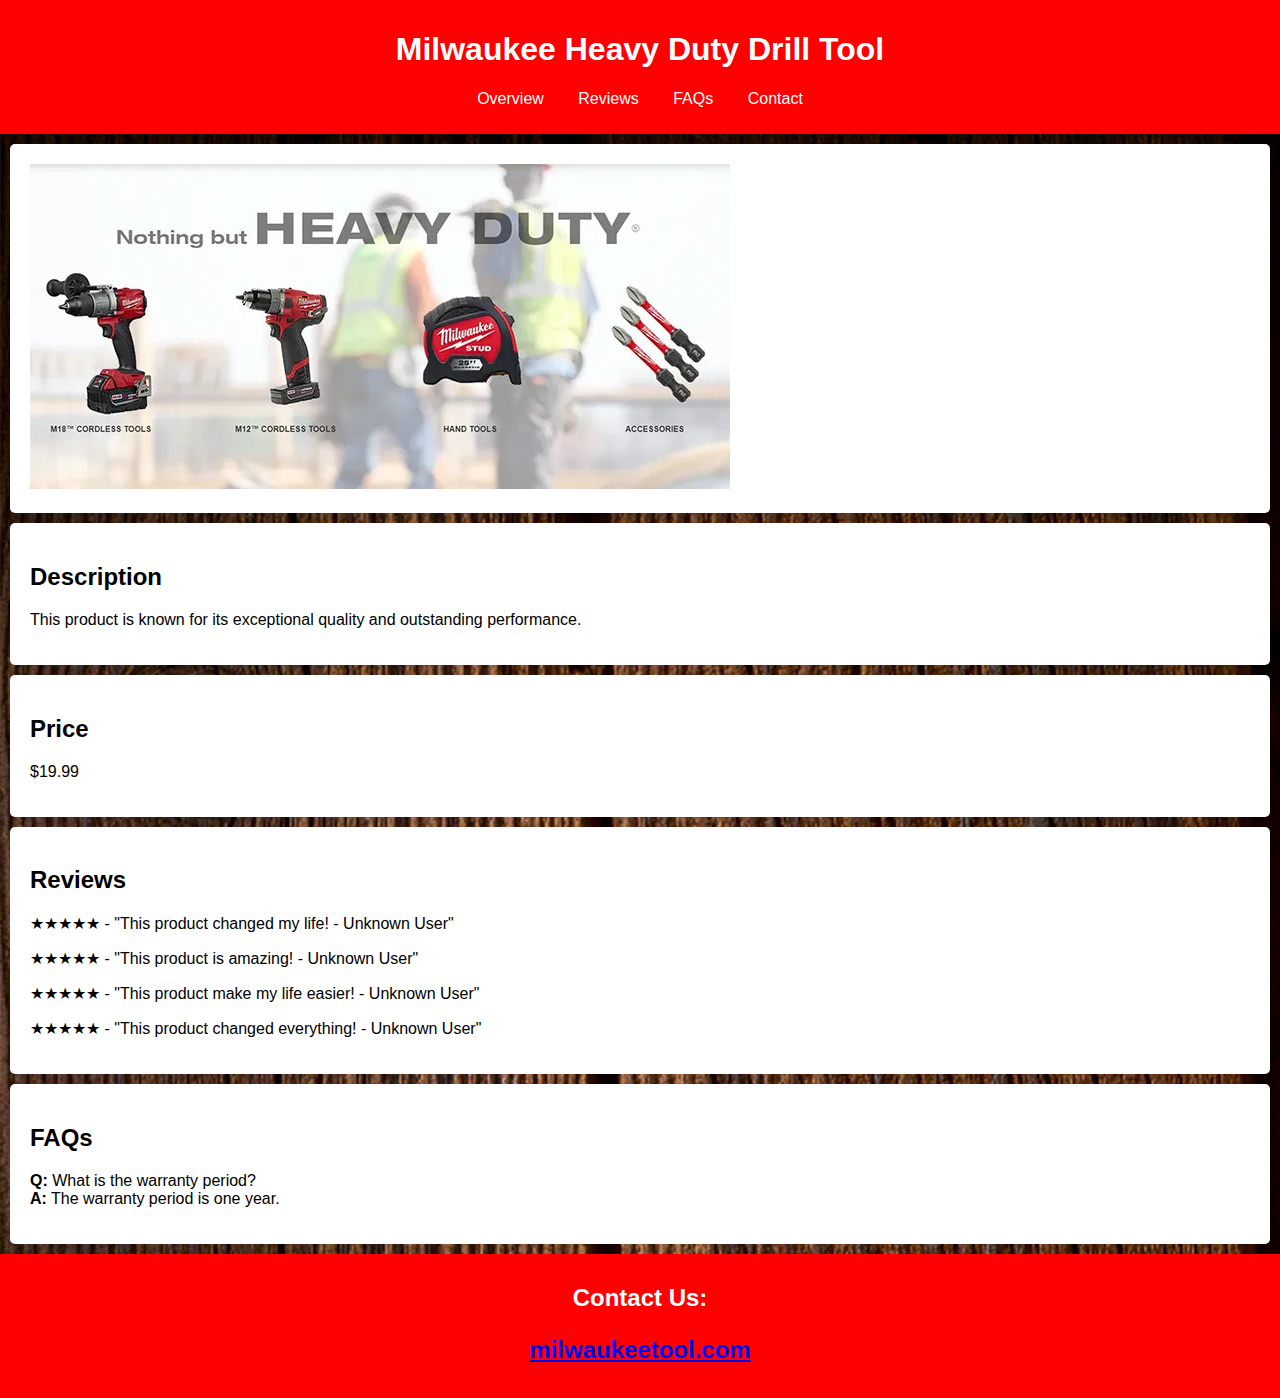
<file: index.html>
<!DOCTYPE html>
<html lang="en">
<head>
    <meta charset="UTF-8">
    <meta name="viewport" content="width=device-width, initial-scale=1.0">
    <title>Product Endorsement</title>
    <link rel="stylesheet" href="styles.css">
</head>
<body>
    <header>
        <h1>Milwaukee Heavy Duty Drill Tool</h1>
        <nav>
            <ul>
                <li><a href="#description">Overview</a></li>
                <li><a href="#reviews">Reviews</a></li>
                <li><a href="#faqs">FAQs</a></li>
                <li><a href="#contact">Contact</a></li>
            </ul>
        </nav>
    </header>

    <section id="description">
        <image src="image.webp" alt="Product Image" />
    </section>

    <section id="description">
        <h2>Description</h2>
        <p>This product is known for its exceptional quality and outstanding performance.</p>
    </section>

    <section id="price">
        <h2>Price</h2>
        <p>$19.99</p>
    </section>

    <section id="reviews">
        <h2>Reviews</h2>
        <p>★★★★★ - "This product changed my life! - Unknown User"</p>
        <p>★★★★★ - "This product is amazing! - Unknown User"</p>
        <p>★★★★★ - "This product make my life easier! - Unknown User"</p>
        <p>★★★★★ - "This product changed everything! - Unknown User"</p>
    </section>

    <section id="faqs">
        <h2>FAQs</h2>
        <p><strong>Q:</strong> What is the warranty period?<br>
        <strong>A:</strong> The warranty period is one year.</p>
    </section>

    <footer id="contact">
        <h2>Contact Us:<h2>
           <p> <a href="https://www.milwaukeetool.com/Support" >milwaukeetool.com</a></p>
        
        
        </footer>
</html>
</file>
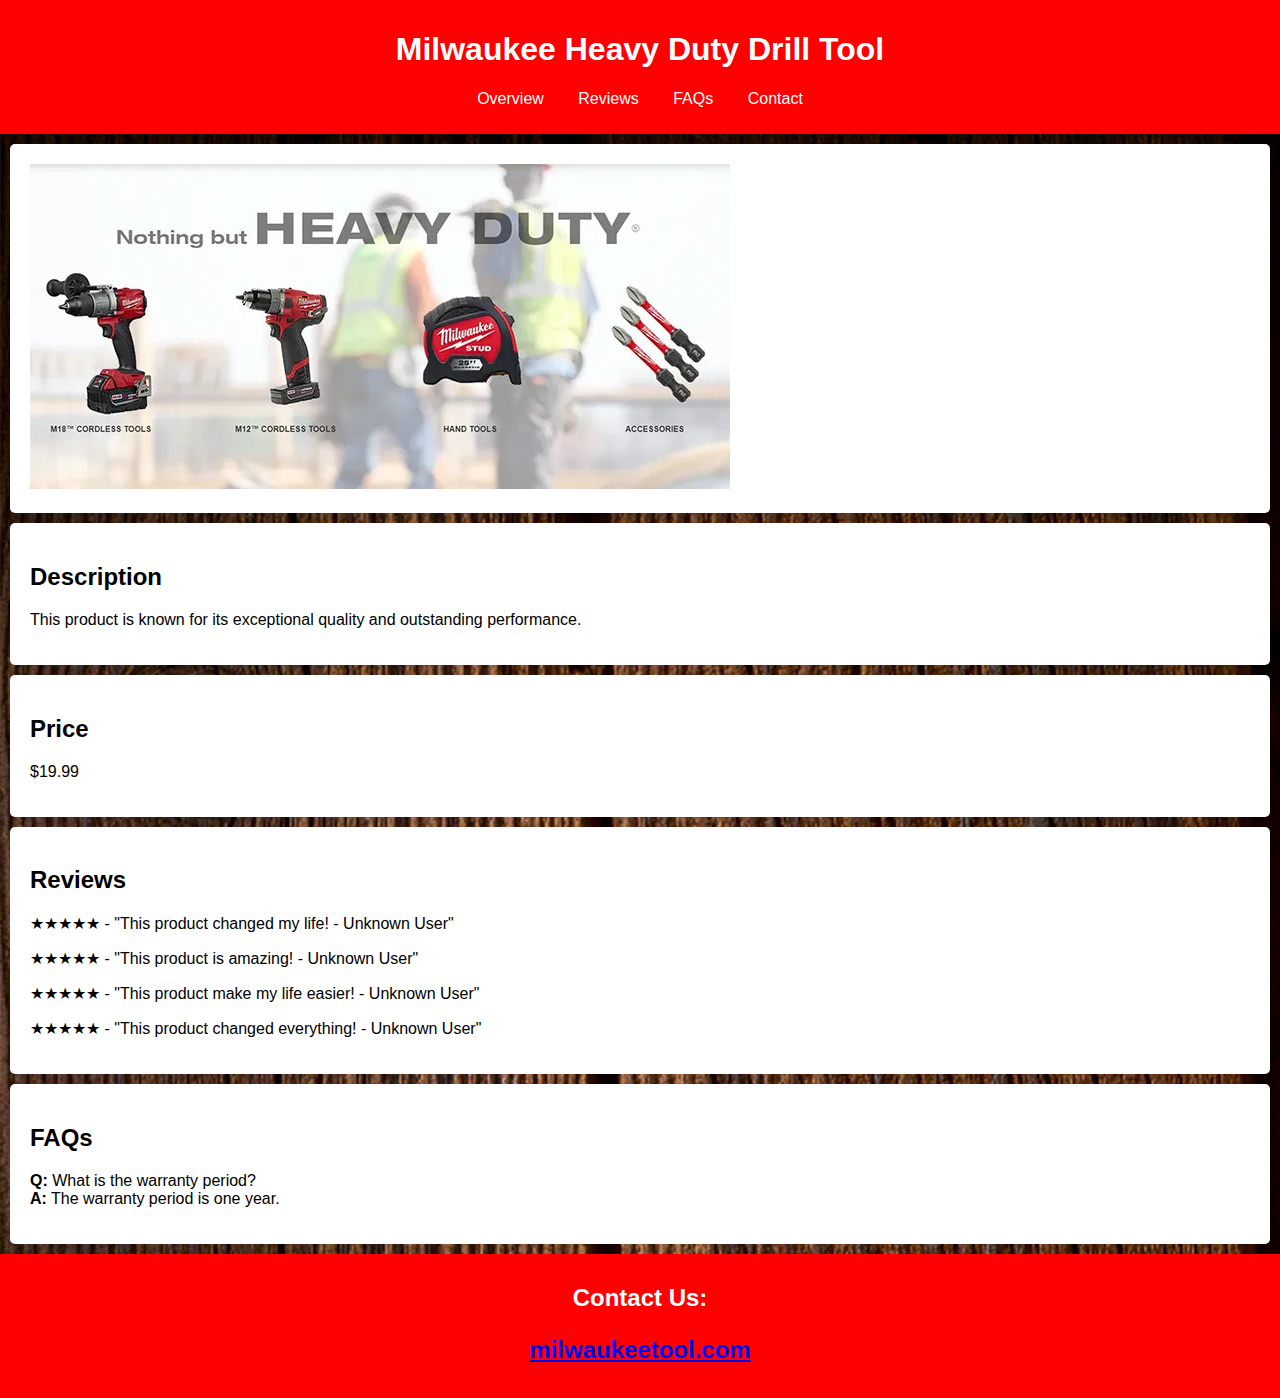
<file: html.html>
<!DOCTYPE html>
<html lang="en">
<head>
    <meta charset="UTF-8">
    <meta name="viewport" content="width=device-width, initial-scale=1.0">
    <title>Product Endorsement</title>
    <link rel="stylesheet" href="styles.css">
</head>
<body>
    <header>
        <h1>Milwaukee Heavy Duty Drill Tool</h1>
        <nav>
            <ul>
                <li><a href="#description">Overview</a></li>
                <li><a href="#reviews">Reviews</a></li>
                <li><a href="#faqs">FAQs</a></li>
                <li><a href="#contact">Contact</a></li>
            </ul>
        </nav>
    </header>

    <section id="description">
        <image src="image.webp" alt="Product Image" />
    </section>

    <section id="description">
        <h2>Description</h2>
        <p>This product is known for its exceptional quality and outstanding performance.</p>
    </section>

    <section id="price">
        <h2>Price</h2>
        <p>$19.99</p>
    </section>

    <section id="reviews">
        <h2>Reviews</h2>
        <p>★★★★★ - "This product changed my life! - Unknown User"</p>
        <p>★★★★★ - "This product is amazing! - Unknown User"</p>
        <p>★★★★★ - "This product make my life easier! - Unknown User"</p>
        <p>★★★★★ - "This product changed everything! - Unknown User"</p>
    </section>

    <section id="faqs">
        <h2>FAQs</h2>
        <p><strong>Q:</strong> What is the warranty period?<br>
        <strong>A:</strong> The warranty period is one year.</p>
    </section>

    <footer id="contact">
        <h2>Contact Us:<h2>
           <p> <a href="https://www.milwaukeetool.com/Support" >milwaukeetool.com</a></p>
        
        
        </footer>
</html>
</file>
<file: styles.css>
body {
    background-image: url("picture.jpg");
    font-family: Arial, sans-serif;
    margin: 0;
    padding: 0;
    background-color: #f4f4f4;
}

header {
    background: red;
    color: #ffffff;
    padding: 10px 0;
    text-align: center;
}

nav ul {
    list-style: none;
    padding: 0;
}

nav ul li {
    display: inline;
    margin: 0 15px;
}

nav ul li a {
    color: #ffffff;
    text-decoration: none;
}

section {
    padding: 20px;
    margin: 10px;
    background: #ffffff;
    border-radius: 5px;
}

footer {
    background: red;
    color: #ffffff;
    text-align: center;
    padding: 10px 0;
}
</file>
